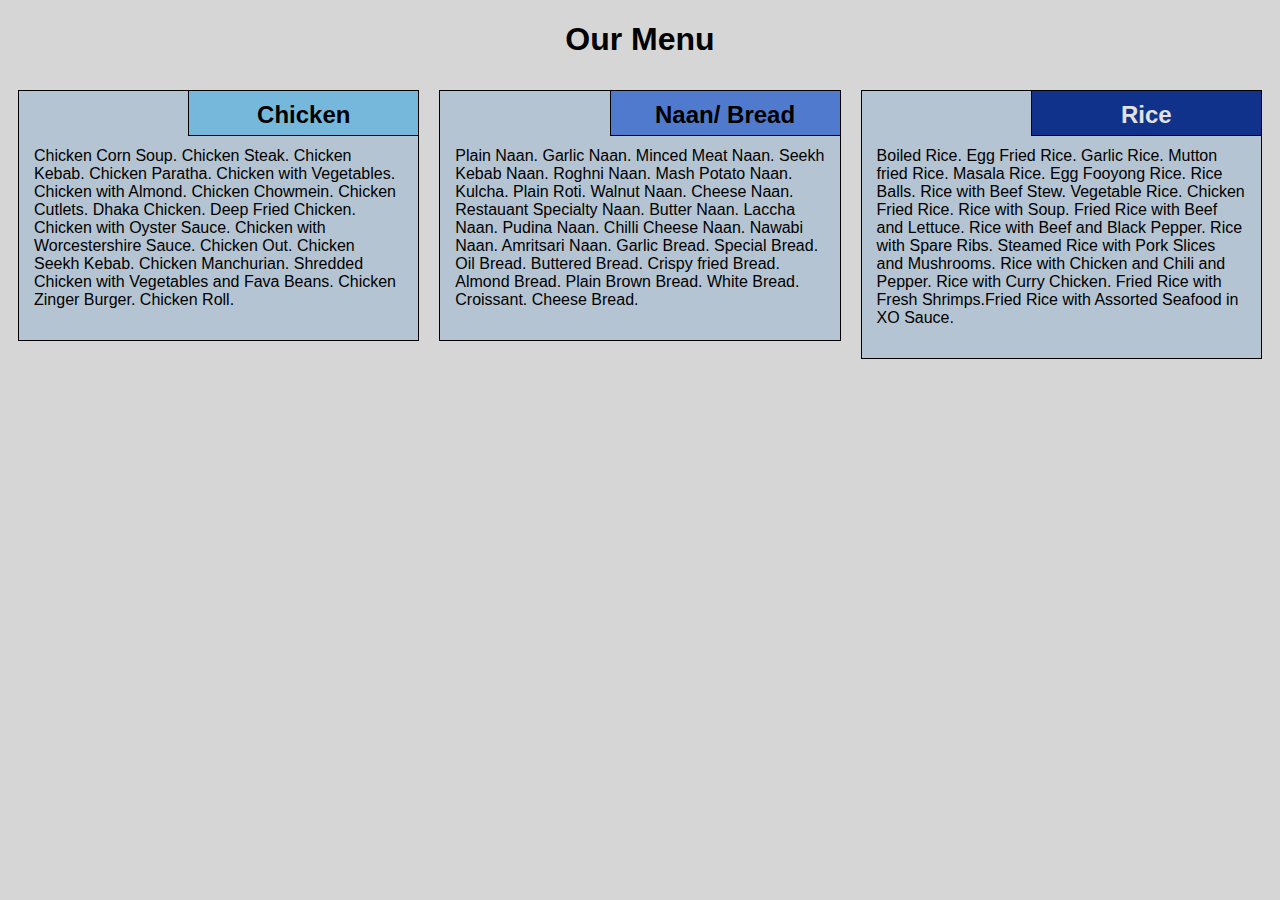
<file: Assignment_1/index.html>
<!DOCTYPE html>
<html>
<head>
	<title>Module_2_Solution</title>
	<link rel="stylesheet" href="css/styles.css">
</head>
<body>
	<h1>Our Menu</h1>
	<div class="row">
        <div class="col-lg-4 col-md-6 col-sm-12">
            <section class="Chicken">
                <h2>Chicken</h2>
                <p>Chicken Corn Soup. Chicken Steak. Chicken Kebab. Chicken Paratha. Chicken with Vegetables.
                Chicken with Almond. Chicken Chowmein. Chicken Cutlets. Dhaka Chicken. Deep Fried Chicken. Chicken
                with Oyster Sauce. Chicken with Worcestershire Sauce. Chicken Out. Chicken Seekh Kebab. Chicken Manchurian. Shredded Chicken with Vegetables and Fava Beans. Chicken Zinger Burger. Chicken Roll.</p>
            </section>
        </div>
        <div class="col-lg-4 col-md-6 col-sm-12">
            <section class="Bread">
                <h2>Naan/ Bread</h2>
                <p>
                    Plain Naan. Garlic Naan. Minced Meat Naan. Seekh Kebab Naan. Roghni Naan.
                    Mash Potato Naan. Kulcha. Plain Roti. Walnut Naan. Cheese Naan. Restauant Specialty Naan. Butter Naan. Laccha Naan. Pudina Naan. Chilli Cheese Naan. Nawabi Naan. Amritsari Naan. Garlic Bread. Special Bread. Oil Bread. Buttered Bread. Crispy fried Bread. Almond Bread. Plain Brown Bread. White Bread. Croissant. Cheese Bread.    
                </p>
            </section>
        </div>
        <div class="col-lg-4 col-md-12 col-sm-12">
            <section class="Rice">
                <h2>Rice</h2>
                <p>
                   Boiled Rice. Egg Fried Rice. Garlic Rice. Mutton fried Rice. Masala Rice. Egg Fooyong Rice. Rice Balls. Rice with Beef Stew. Vegetable Rice. Chicken Fried Rice. Rice with Soup. Fried Rice with Beef and Lettuce. Rice with Beef and Black Pepper. Rice with Spare Ribs. Steamed Rice with Pork Slices and Mushrooms. Rice with Chicken and Chili and Pepper. Rice with Curry Chicken. Fried Rice with Fresh Shrimps.Fried Rice with Assorted Seafood in XO Sauce.
                </p>
            </section>
        </div>
    </div>
</body>
</html>
</file>
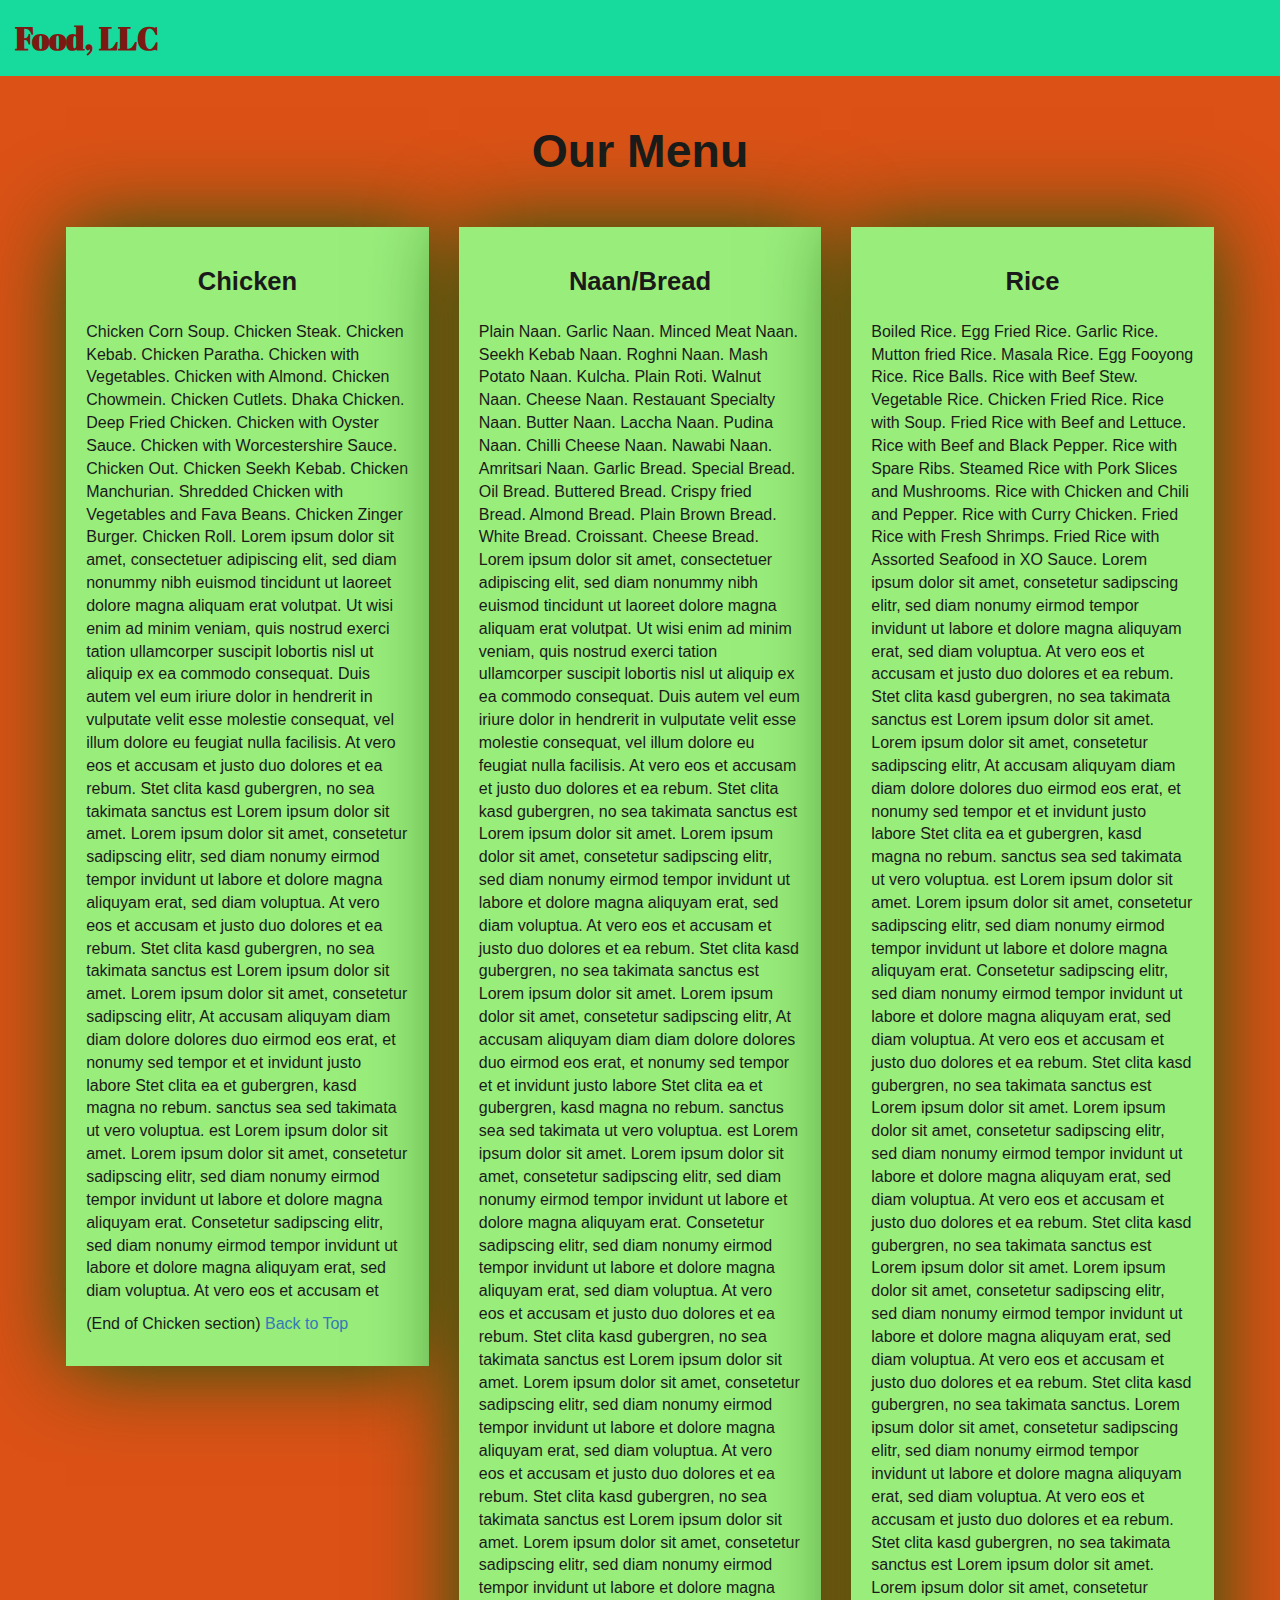
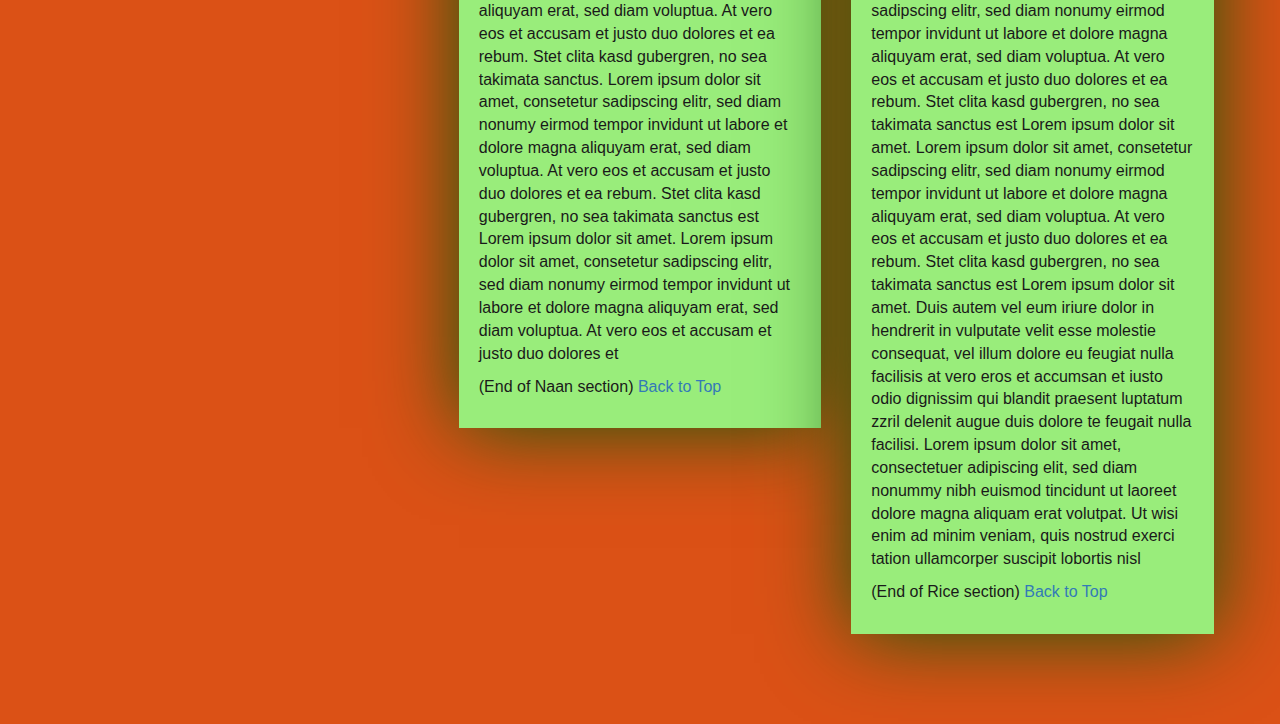
<file: Assignment_2/index.html>
<!DOCTYPE html>
<html lang="en">

<head>
    <meta charset="utf-8">
    <meta http-equiv="X-UA-Compatible" content="IE=edge">
    <meta name="viewport" content="width=device-width, initial-scale=1">
    <title>Assignment Solution for Module 3</title>
    <link rel="stylesheet" href="css/bootstrap.min.css">
    <link rel="stylesheet" href="css/styles.css">
    <link href="https://fonts.googleapis.com/css?family=Source+Sans+Pro" rel="stylesheet">
    <link href="https://fonts.googleapis.com/css?family=Abril+Fatface" rel="stylesheet">
</head>

<body>
    <header>
        <nav id="header-nav" class="navbar navbar-default">
            <div class="container-fluid">
                <div class="navbar-header">
                    <div class="navbar-brand">
                        <a href="index.html"><h1>Food, LLC</h1></a>
                    </div>

                    <button type="button" class="navbar-toggle collapsed visible-xs" data-toggle="collapse" data-target="#collapsable-nav" aria-expanded="false">
                        <span class="sr-only">Toggle navigation</span>
                        <span class="icon-bar"></span>
                        <span class="icon-bar"></span>
                        <span class="icon-bar"></span>
                    </button>
                </div>

                <div id="collapsable-nav" class="collapse navbar-collapse">
                    <ul id="nav-list" class="nav navbar-nav navbar-right visible-xs text-center">
                        <li>
                            <a href="#chicken-tile"><br class="hidden-xs"> Chicken</a>
                        </li>
                        <li>
                            <a href="#beef-tile"><br class="hidden-xs"> Beef</a>
                        </li>
                        <li>
                            <a href="#sushi-tile"><br class="hidden-xs"> Sushi</a>
                        </li>
                    </ul>
                </div>
            </div>
        </nav>
    </header>

    <div id="main-content" class="container">
        <h2 id="top-heading" class="text-center">Our Menu</h2>
        <div id="home-tiles" class="row">
            <div class="col-md-4 col-sm-6 col-xs-12">
                <div id="chicken-tile">
                    <section>
                        <h3 class="text-center">Chicken</h3>
                        <p>
                            Chicken Corn Soup. Chicken Steak. Chicken Kebab. Chicken Paratha. Chicken with Vegetables.
                            Chicken with Almond. Chicken Chowmein. Chicken Cutlets. Dhaka Chicken. Deep Fried Chicken. Chicken
                            with Oyster Sauce. Chicken with Worcestershire Sauce. Chicken Out. Chicken Seekh Kebab. Chicken Manchurian. Shredded Chicken with Vegetables and Fava Beans.
                            Chicken Zinger Burger. Chicken Roll.
                            Lorem ipsum dolor sit amet, consectetuer adipiscing elit, sed diam nonummy nibh euismod tincidunt ut laoreet dolore magna aliquam erat volutpat. Ut wisi enim
                            ad minim veniam, quis nostrud exerci tation ullamcorper suscipit lobortis nisl ut aliquip ex ea commodo consequat. Duis autem vel eum iriure dolor in hendrerit in vulputate velit esse molestie consequat, vel illum dolore eu
                            feugiat nulla facilisis. At vero eos et accusam et justo duo dolores et ea rebum. Stet clita kasd gubergren, no sea takimata sanctus est Lorem ipsum dolor sit amet. Lorem ipsum dolor sit amet, consetetur sadipscing elitr, sed
                            diam nonumy eirmod tempor invidunt ut labore et dolore magna aliquyam erat, sed diam voluptua. At vero eos et accusam et justo duo dolores et ea rebum. Stet clita kasd gubergren, no sea takimata sanctus est Lorem ipsum dolor
                            sit amet. Lorem ipsum dolor sit amet, consetetur sadipscing elitr, At accusam aliquyam diam diam dolore dolores duo eirmod eos erat, et nonumy sed tempor et et invidunt justo labore Stet clita ea et gubergren, kasd magna no
                            rebum. sanctus sea sed takimata ut vero voluptua. est Lorem ipsum dolor sit amet. Lorem ipsum dolor sit amet, consetetur sadipscing elitr, sed diam nonumy eirmod tempor invidunt ut labore et dolore magna aliquyam erat. Consetetur
                            sadipscing elitr, sed diam nonumy eirmod tempor invidunt ut labore et dolore magna aliquyam erat, sed diam voluptua. At vero eos et accusam et
                        </p>
                        <p>
                            (End of Chicken section) <a href="#top-heading">Back to Top</a>
                        </p>
                    </section>
                </div>
            </div>
            <div class="col-md-4 col-sm-6 col-xs-12">
                <div id="beef-tile">
                    <section>
                        <h3 class="text-center">Naan/Bread</h3>
                        <p>
                            Plain Naan. Garlic Naan. Minced Meat Naan. Seekh Kebab Naan. Roghni Naan.
                            Mash Potato Naan. Kulcha. Plain Roti. Walnut Naan. Cheese Naan. Restauant Specialty Naan. Butter Naan. Laccha Naan. Pudina Naan. Chilli Cheese Naan. Nawabi Naan. Amritsari Naan. Garlic Bread. Special Bread. Oil Bread.
                            Buttered Bread. Crispy fried Bread. Almond Bread. Plain Brown Bread. White Bread. Croissant. Cheese Bread. Lorem ipsum dolor sit amet, consectetuer adipiscing elit, sed diam nonummy
                            nibh euismod tincidunt ut laoreet dolore magna aliquam erat volutpat. Ut wisi enim
                            ad minim veniam, quis nostrud exerci tation ullamcorper suscipit lobortis nisl ut aliquip ex ea commodo consequat. Duis autem vel eum iriure dolor in hendrerit in vulputate velit esse molestie consequat, vel illum dolore eu
                            feugiat nulla facilisis. At vero eos et accusam et justo duo dolores et ea rebum. Stet clita kasd gubergren, no sea takimata sanctus est Lorem ipsum dolor sit amet. Lorem ipsum dolor sit amet, consetetur sadipscing elitr, sed
                            diam nonumy eirmod tempor invidunt ut labore et dolore magna aliquyam erat, sed diam voluptua. At vero eos et accusam et justo duo dolores et ea rebum. Stet clita kasd gubergren, no sea takimata sanctus est Lorem ipsum dolor
                            sit amet. Lorem ipsum dolor sit amet, consetetur sadipscing elitr, At accusam aliquyam diam diam dolore dolores duo eirmod eos erat, et nonumy sed tempor et et invidunt justo labore Stet clita ea et gubergren, kasd magna no
                            rebum. sanctus sea sed takimata ut vero voluptua. est Lorem ipsum dolor sit amet. Lorem ipsum dolor sit amet, consetetur sadipscing elitr, sed diam nonumy eirmod tempor invidunt ut labore et dolore magna aliquyam erat. Consetetur
                            sadipscing elitr, sed diam nonumy eirmod tempor invidunt ut labore et dolore magna aliquyam erat, sed diam voluptua. At vero eos et accusam et justo duo dolores et ea rebum. Stet clita kasd gubergren, no sea takimata sanctus
                            est Lorem ipsum dolor sit amet. Lorem ipsum dolor sit amet, consetetur sadipscing elitr, sed diam nonumy eirmod tempor invidunt ut labore et dolore magna aliquyam erat, sed diam voluptua. At vero eos et accusam et justo duo
                            dolores et ea rebum. Stet clita kasd gubergren, no sea takimata sanctus est Lorem ipsum dolor sit amet. Lorem ipsum dolor sit amet, consetetur sadipscing elitr, sed diam nonumy eirmod tempor invidunt ut labore et dolore magna
                            aliquyam erat, sed diam voluptua. At vero eos et accusam et justo duo dolores et ea rebum. Stet clita kasd gubergren, no sea takimata sanctus. Lorem ipsum dolor sit amet, consetetur sadipscing elitr, sed diam nonumy eirmod
                            tempor invidunt ut labore et dolore magna aliquyam erat, sed diam voluptua. At vero eos et accusam et justo duo dolores et ea rebum. Stet clita kasd gubergren, no sea takimata sanctus est Lorem ipsum dolor sit amet. Lorem ipsum
                            dolor sit amet, consetetur sadipscing elitr, sed diam nonumy eirmod tempor invidunt ut labore et dolore magna aliquyam erat, sed diam voluptua. At vero eos et accusam et justo duo dolores et
                        </p>
                        <p>
                            (End of Naan section) <a href="#top-heading">Back to Top</a>
                        </p>
                    </section>
                </div>
            </div>
            <!-- <div class="clearfix visible-md-block"></div> -->
            <div class="col-md-4 col-sm-12 col-xs-12">
                <div id="sushi-tile">
                    <section>
                        <h3 class="text-center">Rice</h3>
                        <p>
                            Boiled Rice. Egg Fried Rice. Garlic Rice. Mutton fried Rice. Masala Rice. Egg Fooyong Rice. Rice Balls. Rice with Beef Stew. Vegetable Rice. Chicken Fried Rice. Rice with Soup. Fried Rice with Beef and Lettuce.
                            Rice with Beef and Black Pepper. Rice with Spare Ribs. Steamed Rice with Pork Slices and Mushrooms. Rice with Chicken and Chili and Pepper. Rice with Curry Chicken. Fried Rice with Fresh Shrimps. 
                            Fried Rice with Assorted Seafood in XO Sauce. Lorem ipsum dolor sit amet, consetetur sadipscing elitr, sed diam nonumy eirmod tempor invidunt ut labore et dolore magna aliquyam erat, sed
                            diam voluptua. At vero eos et accusam et justo duo dolores et ea rebum. Stet clita kasd gubergren, no sea takimata sanctus est Lorem ipsum dolor sit amet. Lorem ipsum dolor sit amet, consetetur sadipscing elitr, At accusam
                            aliquyam diam diam dolore dolores duo eirmod eos erat, et nonumy sed tempor et et invidunt justo labore Stet clita ea et gubergren, kasd magna no rebum. sanctus sea sed takimata ut vero voluptua. est Lorem ipsum dolor sit amet.
                            Lorem ipsum dolor sit amet, consetetur sadipscing elitr, sed diam nonumy eirmod tempor invidunt ut labore et dolore magna aliquyam erat. Consetetur sadipscing elitr, sed diam nonumy eirmod tempor invidunt ut labore et dolore
                            magna aliquyam erat, sed diam voluptua. At vero eos et accusam et justo duo dolores et ea rebum. Stet clita kasd gubergren, no sea takimata sanctus est Lorem ipsum dolor sit amet. Lorem ipsum dolor sit amet, consetetur sadipscing
                            elitr, sed diam nonumy eirmod tempor invidunt ut labore et dolore magna aliquyam erat, sed diam voluptua. At vero eos et accusam et justo duo dolores et ea rebum. Stet clita kasd gubergren, no sea takimata sanctus est Lorem
                            ipsum dolor sit amet. Lorem ipsum dolor sit amet, consetetur sadipscing elitr, sed diam nonumy eirmod tempor invidunt ut labore et dolore magna aliquyam erat, sed diam voluptua. At vero eos et accusam et justo duo dolores et
                            ea rebum. Stet clita kasd gubergren, no sea takimata sanctus. Lorem ipsum dolor sit amet, consetetur sadipscing elitr, sed diam nonumy eirmod tempor invidunt ut labore et dolore magna aliquyam erat, sed diam voluptua. At vero
                            eos et accusam et justo duo dolores et ea rebum. Stet clita kasd gubergren, no sea takimata sanctus est Lorem ipsum dolor sit amet. Lorem ipsum dolor sit amet, consetetur sadipscing elitr, sed diam nonumy eirmod tempor invidunt
                            ut labore et dolore magna aliquyam erat, sed diam voluptua. At vero eos et accusam et justo duo dolores et ea rebum. Stet clita kasd gubergren, no sea takimata sanctus est Lorem ipsum dolor sit amet. Lorem ipsum dolor sit amet,
                            consetetur sadipscing elitr, sed diam nonumy eirmod tempor invidunt ut labore et dolore magna aliquyam erat, sed diam voluptua. At vero eos et accusam et justo duo dolores et ea rebum. Stet clita kasd gubergren, no sea takimata
                            sanctus est Lorem ipsum dolor sit amet. Duis autem vel eum iriure dolor in hendrerit in vulputate velit esse molestie consequat, vel illum dolore eu feugiat nulla facilisis at vero eros et accumsan et iusto odio dignissim qui
                            blandit praesent luptatum zzril delenit augue duis dolore te feugait nulla facilisi. Lorem ipsum dolor sit amet, consectetuer adipiscing elit, sed diam nonummy nibh euismod tincidunt ut laoreet dolore magna aliquam erat volutpat.
                            Ut wisi enim ad minim veniam, quis nostrud exerci tation ullamcorper suscipit lobortis nisl
                        </p>
                        <p>
                            (End of Rice section) <a href="#top-heading">Back to Top</a>
                        </p>
                    </section>
                </div>
            </div>
            <!-- <div class="clearfix visible-lg-block"></div> -->
        </div>
    </div>
    <div class="clearfix visible-lg-block"></div>


    <!-- jQuery (Bootstrap JS plugins depend on it) -->
    <script src="js/jquery-3.1.1.min.js"></script>
    <script src="js/bootstrap.min.js"></script>
    <!-- <script src="js/script.js"></script> -->

</body>

</html>
</file>
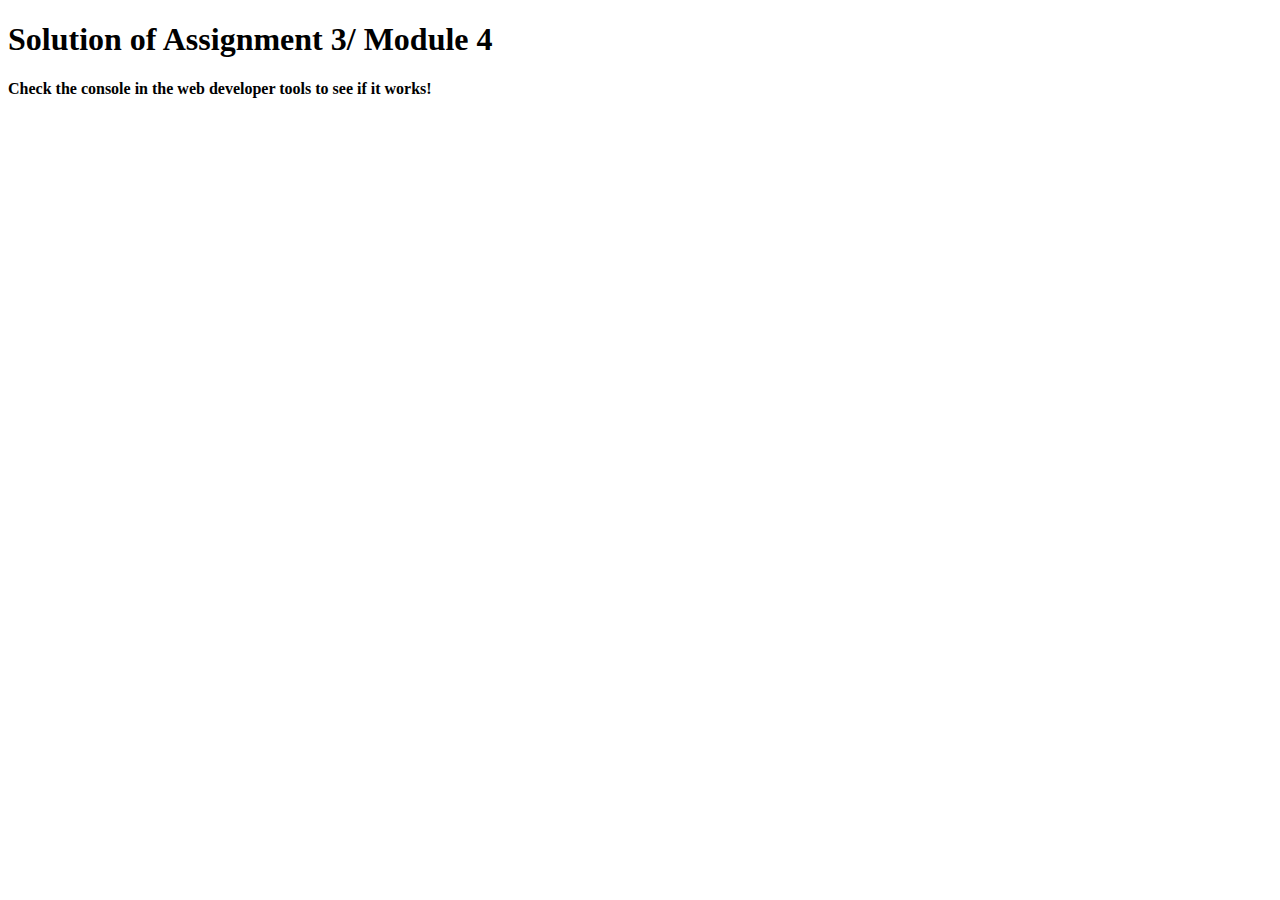
<file: Assignment_3/index.html>
<!DOCTYPE html>
<html>

<head>
    <meta charset="utf-8">
    <title>Assignment Solution for Module 4</title>
    <script src="SpeakHello.js"></script>
    <script src="SpeakGoodBye.js"></script>
    <script src="script.js"></script>
</head>

<body>
    <h1>Solution of Assignment 3/ Module 4</h1>
    <p><b>Check the console in the web developer tools to see if it works!</b></p>
</body>

</html>
</file>
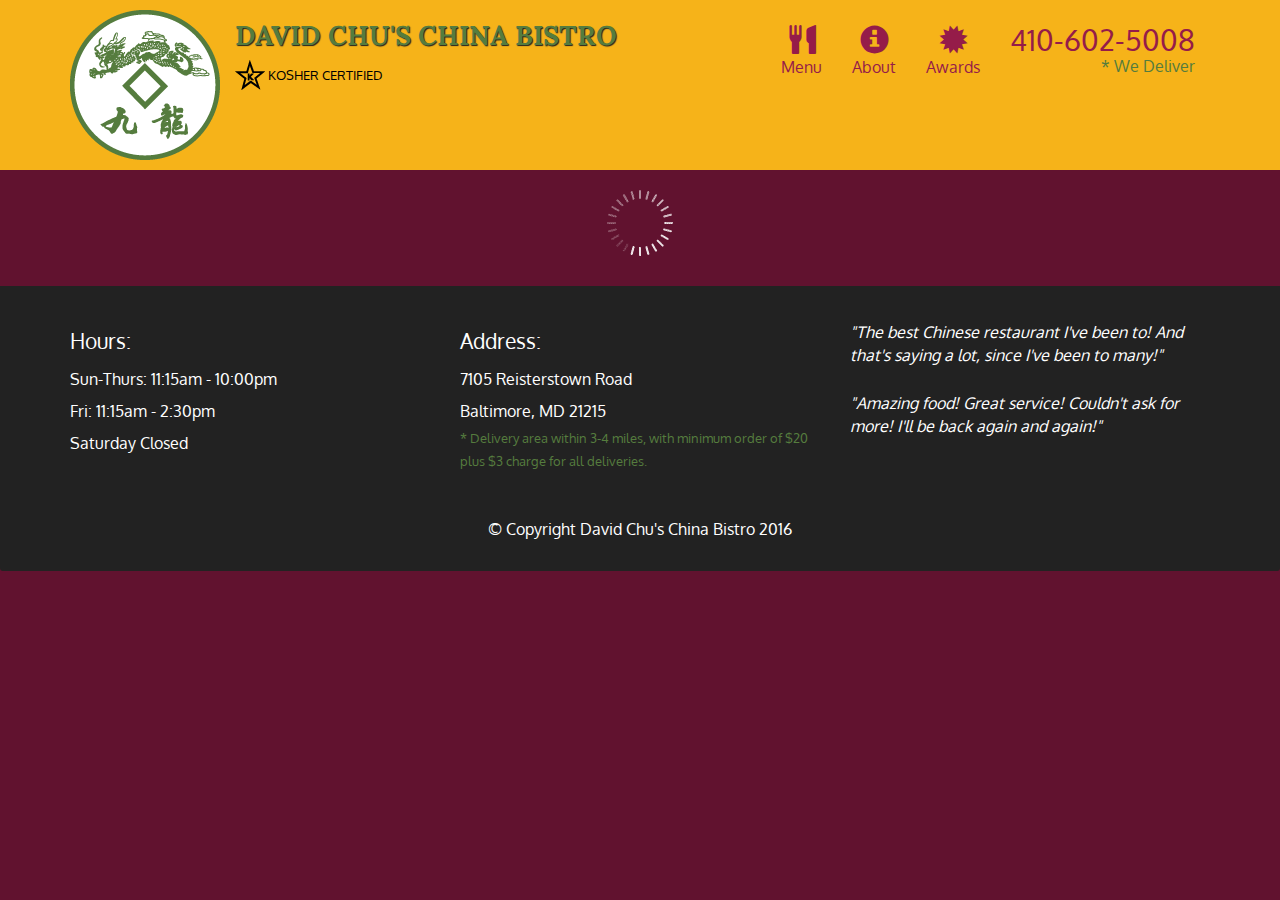
<file: Final_Assignment/index.html>
<!doctype html>
<html lang="en">
  <head>
    <meta charset="utf-8">
    <meta http-equiv="X-UA-Compatible" content="IE=edge">
    <meta name="viewport" content="width=device-width, initial-scale=1">
    <title>David Chu's China Bistro</title>
    <link rel="stylesheet" href="css/bootstrap.min.css">
    <link rel="stylesheet" href="css/styles.css">
    <link href='https://fonts.googleapis.com/css?family=Oxygen:400,300,700' rel='stylesheet' type='text/css'>
    <link href='https://fonts.googleapis.com/css?family=Lora' rel='stylesheet' type='text/css'>
  </head>
<body>
  <header>
    <nav id="header-nav" class="navbar navbar-default">
      <div class="container">
        <div class="navbar-header">
          <a href="index.html" class="pull-left visible-md visible-lg">
            <div id="logo-img" alt="Logo image"></div>
          </a>

          <div class="navbar-brand">
            <a href="index.html"><h1>David Chu's China Bistro</h1></a>
            <p>
              <img src="images/star-k-logo.png" alt="Kosher certification">
              <span>Kosher Certified</span>
            </p>
          </div>

          <button id="navbarToggle" type="button" class="navbar-toggle collapsed" data-toggle="collapse" data-target="#collapsable-nav" aria-expanded="false">
            <span class="sr-only">Toggle navigation</span>
            <span class="icon-bar"></span>
            <span class="icon-bar"></span>
            <span class="icon-bar"></span>
          </button>
        </div>
        
        <div id="collapsable-nav" class="collapse navbar-collapse">
           <ul id="nav-list" class="nav navbar-nav navbar-right">
            <li id="navHomeButton" class="visible-xs active">
              <a href="index.html">
                <span class="glyphicon glyphicon-home"></span> Home</a>
            </li>
            <li id="navMenuButton">
              <a href="#" onclick="$dc.loadMenuCategories();">
                <span class="glyphicon glyphicon-cutlery"></span><br class="hidden-xs"> Menu</a>
            </li>
            <li>
              <a href="#">
                <span class="glyphicon glyphicon-info-sign"></span><br class="hidden-xs"> About</a>
            </li>
            <li>
              <a href="#">
                <span class="glyphicon glyphicon-certificate"></span><br class="hidden-xs"> Awards</a>
            </li>
            <li id="phone" class="hidden-xs">
              <a href="tel:410-602-5008">
                <span>410-602-5008</span></a><div>* We Deliver</div>
            </li>
          </ul><!-- #nav-list -->
        </div><!-- .collapse .navbar-collapse -->
      </div><!-- .container -->
    </nav><!-- #header-nav -->
  </header>

  <div id="call-btn" class="visible-xs">
    <a class="btn" href="tel:410-602-5008">
    <span class="glyphicon glyphicon-earphone"></span>
    410-602-5008
    </a>
  </div>
  <div id="xs-deliver" class="text-center visible-xs">* We Deliver</div>

  <div id="main-content" class="container"></div>

  <footer class="panel-footer">
    <div class="container">
      <div class="row">
        <section id="hours" class="col-sm-4">
          <span>Hours:</span><br>
          Sun-Thurs: 11:15am - 10:00pm<br>
          Fri: 11:15am - 2:30pm<br>
          Saturday Closed
          <hr class="visible-xs">
        </section>
        <section id="address" class="col-sm-4">
          <span>Address:</span><br>
          7105 Reisterstown Road<br>
          Baltimore, MD 21215
          <p>* Delivery area within 3-4 miles, with minimum order of $20 plus $3 charge for all deliveries.</p>
          <hr class="visible-xs">
        </section>
        <section id="testimonials" class="col-sm-4">
          <p>"The best Chinese restaurant I've been to! And that's saying a lot, since I've been to many!"</p>
          <p>"Amazing food! Great service! Couldn't ask for more! I'll be back again and again!"</p>
        </section>
      </div>
      <div class="text-center">&copy; Copyright David Chu's China Bistro 2016</div>
    </div>
  </footer>

  <!-- jQuery (Bootstrap JS plugins depend on it) -->
  <script src="js/jquery-2.1.4.min.js"></script>
  <script src="js/bootstrap.min.js"></script>
  <script src="js/ajax-utils.js"></script>
  <script src="js/script.js"></script>
</body>
</html>
</file>
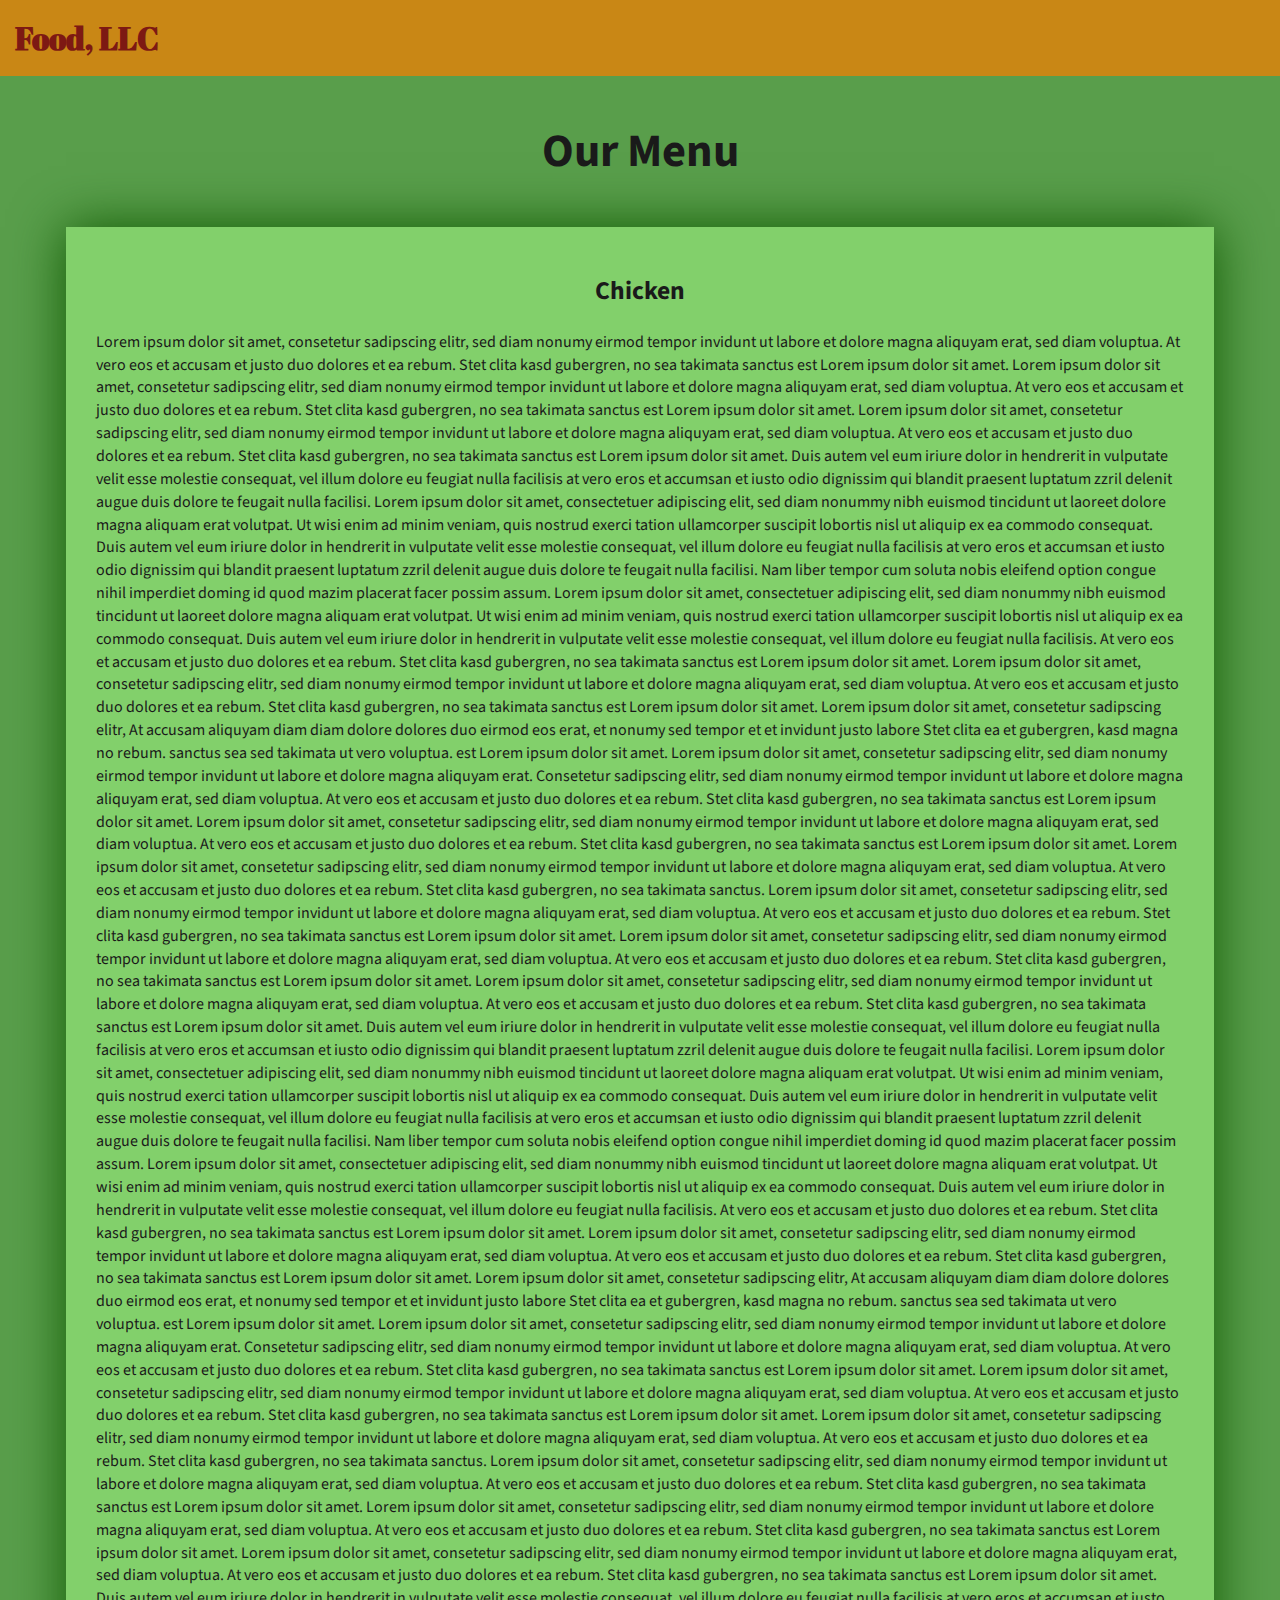
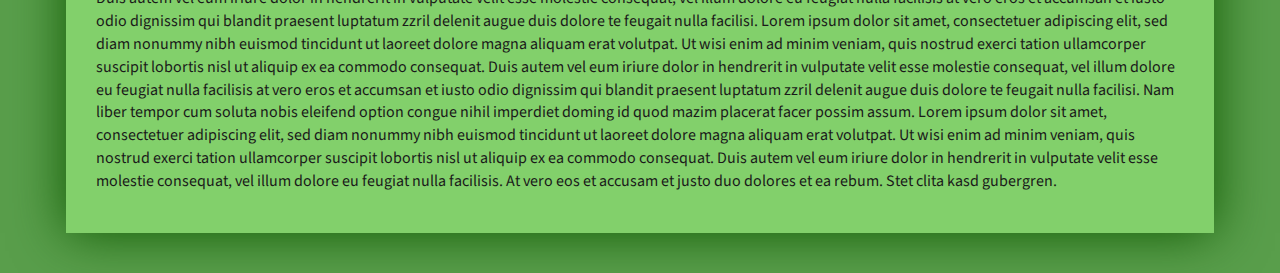
<file: Assignment_2/index_basic.html>
<!DOCTYPE html>
<html lang="zxx">

<head>
    <meta charset="utf-8">
    <meta http-equiv="X-UA-Compatible" content="IE=edge">
    <meta name="viewport" content="width=device-width, initial-scale=1">
    <title>Assignment Solution for Module 3</title>
    <link rel="stylesheet" href="css/bootstrap.min.css">
    <link rel="stylesheet" href="css/styles_basic.css">
    <link href="https://fonts.googleapis.com/css?family=Source+Sans+Pro" rel="stylesheet">
    <link href="https://fonts.googleapis.com/css?family=Abril+Fatface" rel="stylesheet">

    <!-- HTML5 shim and Respond.js for IE8 support of HTML5 elements and media queries -->
    <!-- WARNING: Respond.js doesn't work if you view the page via file:// -->
    <!--[if lt IE 9]>
      <script src="https://oss.maxcdn.com/html5shiv/3.7.2/html5shiv.min.js"></script>
      <script src="https://oss.maxcdn.com/respond/1.4.2/respond.min.js"></script>
    <![endif]-->
</head>

<body>
    <header>
        <nav id="header-nav" class="navbar navbar-default">
            <div class="container-fluid">
                <div class="navbar-header">
                    <div class="navbar-brand">
                        <a href="index_basic.html"><h1>Food, LLC</h1></a>
                    </div>

                    <button type="button" class="navbar-toggle collapsed visible-xs" data-toggle="collapse" data-target="#collapsable-nav" aria-expanded="false">
                        <span class="sr-only">Toggle navigation</span>
                        <span class="icon-bar"></span>
                        <span class="icon-bar"></span>
                        <span class="icon-bar"></span>
                    </button>
                </div>

                <div id="collapsable-nav" class="collapse navbar-collapse">
                    <ul id="nav-list" class="nav navbar-nav navbar-right visible-xs text-center">
                        <li>
                            <a><br class="hidden-xs"> Chicken</a>
                        </li>
                        <li>
                            <a><br class="hidden-xs"> Beef</a>
                        </li>
                        <li>
                            <a><br class="hidden-xs"> Sushi</a>
                        </li>
                    </ul>
                </div>
            </div>
        </nav>
    </header>

    <div id="main-content" class="container">
        <h2 id="top-heading" class="text-center">Our Menu</h2>
        <section id="main-section">
            <h3 class="text-center">Chicken</h3>
            <p>
                Lorem ipsum dolor sit amet, consetetur sadipscing elitr, sed diam nonumy eirmod tempor invidunt ut labore et dolore magna aliquyam erat, sed diam voluptua. At vero eos et accusam et justo duo dolores et ea rebum. Stet clita kasd gubergren, no sea takimata
                sanctus est Lorem ipsum dolor sit amet. Lorem ipsum dolor sit amet, consetetur sadipscing elitr, sed diam nonumy eirmod tempor invidunt ut labore et dolore magna aliquyam erat, sed diam voluptua. At vero eos et accusam et justo duo dolores
                et ea rebum. Stet clita kasd gubergren, no sea takimata sanctus est Lorem ipsum dolor sit amet. Lorem ipsum dolor sit amet, consetetur sadipscing elitr, sed diam nonumy eirmod tempor invidunt ut labore et dolore magna aliquyam erat, sed
                diam voluptua. At vero eos et accusam et justo duo dolores et ea rebum. Stet clita kasd gubergren, no sea takimata sanctus est Lorem ipsum dolor sit amet. Duis autem vel eum iriure dolor in hendrerit in vulputate velit esse molestie consequat,
                vel illum dolore eu feugiat nulla facilisis at vero eros et accumsan et iusto odio dignissim qui blandit praesent luptatum zzril delenit augue duis dolore te feugait nulla facilisi. Lorem ipsum dolor sit amet, consectetuer adipiscing elit,
                sed diam nonummy nibh euismod tincidunt ut laoreet dolore magna aliquam erat volutpat. Ut wisi enim ad minim veniam, quis nostrud exerci tation ullamcorper suscipit lobortis nisl ut aliquip ex ea commodo consequat. Duis autem vel eum iriure
                dolor in hendrerit in vulputate velit esse molestie consequat, vel illum dolore eu feugiat nulla facilisis at vero eros et accumsan et iusto odio dignissim qui blandit praesent luptatum zzril delenit augue duis dolore te feugait nulla
                facilisi. Nam liber tempor cum soluta nobis eleifend option congue nihil imperdiet doming id quod mazim placerat facer possim assum. Lorem ipsum dolor sit amet, consectetuer adipiscing elit, sed diam nonummy nibh euismod tincidunt ut laoreet
                dolore magna aliquam erat volutpat. Ut wisi enim ad minim veniam, quis nostrud exerci tation ullamcorper suscipit lobortis nisl ut aliquip ex ea commodo consequat. Duis autem vel eum iriure dolor in hendrerit in vulputate velit esse molestie
                consequat, vel illum dolore eu feugiat nulla facilisis. At vero eos et accusam et justo duo dolores et ea rebum. Stet clita kasd gubergren, no sea takimata sanctus est Lorem ipsum dolor sit amet. Lorem ipsum dolor sit amet, consetetur
                sadipscing elitr, sed diam nonumy eirmod tempor invidunt ut labore et dolore magna aliquyam erat, sed diam voluptua. At vero eos et accusam et justo duo dolores et ea rebum. Stet clita kasd gubergren, no sea takimata sanctus est Lorem
                ipsum dolor sit amet. Lorem ipsum dolor sit amet, consetetur sadipscing elitr, At accusam aliquyam diam diam dolore dolores duo eirmod eos erat, et nonumy sed tempor et et invidunt justo labore Stet clita ea et gubergren, kasd magna no
                rebum. sanctus sea sed takimata ut vero voluptua. est Lorem ipsum dolor sit amet. Lorem ipsum dolor sit amet, consetetur sadipscing elitr, sed diam nonumy eirmod tempor invidunt ut labore et dolore magna aliquyam erat. Consetetur sadipscing
                elitr, sed diam nonumy eirmod tempor invidunt ut labore et dolore magna aliquyam erat, sed diam voluptua. At vero eos et accusam et justo duo dolores et ea rebum. Stet clita kasd gubergren, no sea takimata sanctus est Lorem ipsum dolor
                sit amet. Lorem ipsum dolor sit amet, consetetur sadipscing elitr, sed diam nonumy eirmod tempor invidunt ut labore et dolore magna aliquyam erat, sed diam voluptua. At vero eos et accusam et justo duo dolores et ea rebum. Stet clita kasd
                gubergren, no sea takimata sanctus est Lorem ipsum dolor sit amet. Lorem ipsum dolor sit amet, consetetur sadipscing elitr, sed diam nonumy eirmod tempor invidunt ut labore et dolore magna aliquyam erat, sed diam voluptua. At vero eos
                et accusam et justo duo dolores et ea rebum. Stet clita kasd gubergren, no sea takimata sanctus. Lorem ipsum dolor sit amet, consetetur sadipscing elitr, sed diam nonumy eirmod tempor invidunt ut labore et dolore magna aliquyam erat, sed
                diam voluptua. At vero eos et accusam et justo duo dolores et ea rebum. Stet clita kasd gubergren, no sea takimata sanctus est Lorem ipsum dolor sit amet. Lorem ipsum dolor sit amet, consetetur sadipscing elitr, sed diam nonumy eirmod
                tempor invidunt ut labore et dolore magna aliquyam erat, sed diam voluptua. At vero eos et accusam et justo duo dolores et ea rebum. Stet clita kasd gubergren, no sea takimata sanctus est Lorem ipsum dolor sit amet. Lorem ipsum dolor sit
                amet, consetetur sadipscing elitr, sed diam nonumy eirmod tempor invidunt ut labore et dolore magna aliquyam erat, sed diam voluptua. At vero eos et accusam et justo duo dolores et ea rebum. Stet clita kasd gubergren, no sea takimata sanctus
                est Lorem ipsum dolor sit amet. Duis autem vel eum iriure dolor in hendrerit in vulputate velit esse molestie consequat, vel illum dolore eu feugiat nulla facilisis at vero eros et accumsan et iusto odio dignissim qui blandit praesent
                luptatum zzril delenit augue duis dolore te feugait nulla facilisi. Lorem ipsum dolor sit amet, consectetuer adipiscing elit, sed diam nonummy nibh euismod tincidunt ut laoreet dolore magna aliquam erat volutpat. Ut wisi enim ad minim
                veniam, quis nostrud exerci tation ullamcorper suscipit lobortis nisl ut aliquip ex ea commodo consequat. Duis autem vel eum iriure dolor in hendrerit in vulputate velit esse molestie consequat, vel illum dolore eu feugiat nulla facilisis
                at vero eros et accumsan et iusto odio dignissim qui blandit praesent luptatum zzril delenit augue duis dolore te feugait nulla facilisi. Nam liber tempor cum soluta nobis eleifend option congue nihil imperdiet doming id quod mazim placerat
                facer possim assum. Lorem ipsum dolor sit amet, consectetuer adipiscing elit, sed diam nonummy nibh euismod tincidunt ut laoreet dolore magna aliquam erat volutpat. Ut wisi enim ad minim veniam, quis nostrud exerci tation ullamcorper suscipit
                lobortis nisl ut aliquip ex ea commodo consequat. Duis autem vel eum iriure dolor in hendrerit in vulputate velit esse molestie consequat, vel illum dolore eu feugiat nulla facilisis. At vero eos et accusam et justo duo dolores et ea rebum.
                Stet clita kasd gubergren, no sea takimata sanctus est Lorem ipsum dolor sit amet. Lorem ipsum dolor sit amet, consetetur sadipscing elitr, sed diam nonumy eirmod tempor invidunt ut labore et dolore magna aliquyam erat, sed diam voluptua.
                At vero eos et accusam et justo duo dolores et ea rebum. Stet clita kasd gubergren, no sea takimata sanctus est Lorem ipsum dolor sit amet. Lorem ipsum dolor sit amet, consetetur sadipscing elitr, At accusam aliquyam diam diam dolore dolores
                duo eirmod eos erat, et nonumy sed tempor et et invidunt justo labore Stet clita ea et gubergren, kasd magna no rebum. sanctus sea sed takimata ut vero voluptua. est Lorem ipsum dolor sit amet. Lorem ipsum dolor sit amet, consetetur sadipscing
                elitr, sed diam nonumy eirmod tempor invidunt ut labore et dolore magna aliquyam erat. Consetetur sadipscing elitr, sed diam nonumy eirmod tempor invidunt ut labore et dolore magna aliquyam erat, sed diam voluptua. At vero eos et accusam
                et justo duo dolores et ea rebum. Stet clita kasd gubergren, no sea takimata sanctus est Lorem ipsum dolor sit amet. Lorem ipsum dolor sit amet, consetetur sadipscing elitr, sed diam nonumy eirmod tempor invidunt ut labore et dolore magna
                aliquyam erat, sed diam voluptua. At vero eos et accusam et justo duo dolores et ea rebum. Stet clita kasd gubergren, no sea takimata sanctus est Lorem ipsum dolor sit amet. Lorem ipsum dolor sit amet, consetetur sadipscing elitr, sed
                diam nonumy eirmod tempor invidunt ut labore et dolore magna aliquyam erat, sed diam voluptua. At vero eos et accusam et justo duo dolores et ea rebum. Stet clita kasd gubergren, no sea takimata sanctus. Lorem ipsum dolor sit amet, consetetur
                sadipscing elitr, sed diam nonumy eirmod tempor invidunt ut labore et dolore magna aliquyam erat, sed diam voluptua. At vero eos et accusam et justo duo dolores et ea rebum. Stet clita kasd gubergren, no sea takimata sanctus est Lorem
                ipsum dolor sit amet. Lorem ipsum dolor sit amet, consetetur sadipscing elitr, sed diam nonumy eirmod tempor invidunt ut labore et dolore magna aliquyam erat, sed diam voluptua. At vero eos et accusam et justo duo dolores et ea rebum.
                Stet clita kasd gubergren, no sea takimata sanctus est Lorem ipsum dolor sit amet. Lorem ipsum dolor sit amet, consetetur sadipscing elitr, sed diam nonumy eirmod tempor invidunt ut labore et dolore magna aliquyam erat, sed diam voluptua.
                At vero eos et accusam et justo duo dolores et ea rebum. Stet clita kasd gubergren, no sea takimata sanctus est Lorem ipsum dolor sit amet. Duis autem vel eum iriure dolor in hendrerit in vulputate velit esse molestie consequat, vel illum
                dolore eu feugiat nulla facilisis at vero eros et accumsan et iusto odio dignissim qui blandit praesent luptatum zzril delenit augue duis dolore te feugait nulla facilisi. Lorem ipsum dolor sit amet, consectetuer adipiscing elit, sed diam
                nonummy nibh euismod tincidunt ut laoreet dolore magna aliquam erat volutpat. Ut wisi enim ad minim veniam, quis nostrud exerci tation ullamcorper suscipit lobortis nisl ut aliquip ex ea commodo consequat. Duis autem vel eum iriure dolor
                in hendrerit in vulputate velit esse molestie consequat, vel illum dolore eu feugiat nulla facilisis at vero eros et accumsan et iusto odio dignissim qui blandit praesent luptatum zzril delenit augue duis dolore te feugait nulla facilisi.
                Nam liber tempor cum soluta nobis eleifend option congue nihil imperdiet doming id quod mazim placerat facer possim assum. Lorem ipsum dolor sit amet, consectetuer adipiscing elit, sed diam nonummy nibh euismod tincidunt ut laoreet dolore
                magna aliquam erat volutpat. Ut wisi enim ad minim veniam, quis nostrud exerci tation ullamcorper suscipit lobortis nisl ut aliquip ex ea commodo consequat. Duis autem vel eum iriure dolor in hendrerit in vulputate velit esse molestie
                consequat, vel illum dolore eu feugiat nulla facilisis. At vero eos et accusam et justo duo dolores et ea rebum. Stet clita kasd gubergren.
            </p>
        </section>

    </div>

    <!-- jQuery (Bootstrap JS plugins depend on it) -->
    <script src="js/jquery-3.1.1.min.js"></script>
    <script src="js/bootstrap.min.js"></script>
    <!-- <script src="js/script.js"></script> -->

</body>

</html>
</file>
<file: Assignment_1/css/styles.css>
* {
    box-sizing: border-box;
    font-family: Helvetica;
}

body {
    background-color: #d6d6d6;
}

h1 {
    text-align: center;
    color: black;
}

section {
    border: 1px solid black;
    background-color: #b5c4d2;
    margin: 10px;
}

section>h2 {
    float: right;
    border-bottom: 1px solid black;
    border-left: 1px solid black;
    margin: 0;
    width: 230px;
    text-align: center;
    font-style: Times;
    font-size: 24px;
    font-weight: bold;
    height: 45px;
    padding-top: 10px;
}

section.Chicken>h2 {
    background-color: #76b8db;
}

section.Bread>h2 {
    background-color: #4f7acd;
}

section.Rice>h2 {
    color: #e2e2e2;
    background-color: #10328a;
}

section>p {
    padding: 40px 15px 15px 15px;
}

.row {
    width: 100%;
}


/* Desktop view options */

@media (min-width: 992px) {
    .col-lg-1, .col-lg-2, .col-lg-3, .col-lg-4, .col-lg-5, .col-lg-6, .col-lg-7, .col-lg-8, .col-lg-9, .col-lg-10, .col-lg-11, .col-lg-12 {
        float: left;
    }
    .col-lg-1 {
        width: 8.33%;
    }
    .col-lg-2 {
        width: 16.66%;
    }
    .col-lg-3 {
        width: 25%;
    }
    .col-lg-4 {
        width: 33.33%;
    }
    .col-lg-5 {
        width: 41.66%;
    }
    .col-lg-6 {
        width: 50%;
    }
    .col-lg-7 {
        width: 58.33%;
    }
    .col-lg-8 {
        width: 66.66%;
    }
    .col-lg-9 {
        width: 74.99%;
    }
    .col-lg-10 {
        width: 83.33%;
    }
    .col-lg-11 {
        width: 91.66%;
    }
    .col-lg-12 {
        width: 100%;
    }
}


/* Tablet view options */

@media (min-width: 768px) and (max-width: 991px) {
    .col-md-1, .col-md-2, .col-md-3, .col-md-4, .col-md-5, .col-md-6, .col-md-7, .col-md-8, .col-md-9, .col-md-10, .col-md-11, .col-md-12 {
        float: left;
    }
    .col-md-1 {
        width: 8.33%;
    }
    .col-md-2 {
        width: 16.66%;
    }
    .col-md-3 {
        width: 25%;
    }
    .col-md-4 {
        width: 33.33%;
    }
    .col-md-5 {
        width: 41.66%;
    }
    .col-md-6 {
        width: 50%;
    }
    .col-md-7 {
        width: 58.33%;
    }
    .col-md-8 {
        width: 66.66%;
    }
    .col-md-9 {
        width: 74.99%;
    }
    .col-md-10 {
        width: 83.33%;
    }
    .col-md-11 {
        width: 91.66%;
    }
    .col-md-12 {
        width: 100%;
    }
}


/* Mobile view options */

@media (max-width: 767px) {
    .col-sm-1, .col-sm-2, .col-sm-3, .col-sm-4, .col-sm-5, .col-sm-6, .col-sm-7, .col-sm-8, .col-sm-9, .col-sm-10, .col-sm-11, .col-sm-12 {
        float: left;
    }
    .col-sm-1 {
        width: 8.33%;
    }
    .col-sm-2 {
        width: 16.66%;
    }
    .col-sm-3 {
        width: 25%;
    }
    .col-sm-4 {
        width: 33.33%;
    }
    .col-sm-5 {
        width: 41.66%;
    }
    .col-sm-6 {
        width: 50%;
    }
    .col-sm-7 {
        width: 58.33%;
    }
    .col-sm-8 {
        width: 66.66%;
    }
    .col-sm-9 {
        width: 74.99%;
    }
    .col-sm-10 {
        width: 83.33%;
    }
    .col-sm-11 {
        width: 91.66%;
    }
    .col-sm-12 {
        width: 100%;
    }
}
</file>
<file: Assignment_2/css/styles.css>
body {
    font-size: 16px;
    font-family: 'Verdana', sans-serif;
    color: #1a1a1a;
    background-color: #db5116;
}


/** HEADER **/

#header-nav {
    background-color: #16db9d;
    border-radius: 0;
    border: 0;
}

#header-nav button {
    margin-top: 22px;
}

.navbar-default .navbar-toggle:focus, .navbar-default .navbar-toggle:hover {
    background-color: #fce29e;
}

.navbar-collapse {
    border-top: 0;
}

.navbar-brand, .navbar-nav li a {
    line-height: 76px;
    height: 76px;
    padding-top: 0;
}

.navbar-brand h1 {
    color: #7d1913;
    font-family: 'Abril Fatface', cursive;
    font-weight: bolder;
    font-size: 1.8em;
}

.navbar-brand a:hover {
    text-decoration: none;
    text-shadow: 1px 1px 1px #fe9797;
}

#nav-list {
    background-color: #e4af34;
}

#nav-list a {
    /*text-align: center;*/
    font-weight: bolder;
    color: #282828;
    font-size: 1.2em;
}

#nav-list a:hover {
    color: #202020;
    background-color: #fce29e;
}

.navbar-header button.navbar-toggle, .navbar-header .icon-bar {
    border: 1px solid #7d1913;
}


/** END HEADER */


/** HOME PAGE **/

#main-content {
    width: 92%;
    margin-bottom: 30px;
}

#main-content h2 {
    font-size: 2.9em;
    font-weight: bold;
    margin-top: 30px;
    margin-bottom: 50px;
}

#main-content h3 {
    font-size: 1.6em;
    font-weight: bold;
    margin-bottom: 1em;
}

#chicken-tile, #beef-tile, #sushi-tile {
    width: 100%;
    padding: 20px;
    background-color: #99ed7b;
    margin-bottom: 60px;
    box-shadow: 0 0 80px #18580b;
}


/** END HOME PAGE **/
</file>
<file: Final_Assignment/css/styles.css>
body {
  font-size: 16px;
  color: #fff;
  background-color: #61122f;
  font-family: 'Oxygen', sans-serif;
}

/** HEADER **/
#header-nav {
  background-color: #f6b319;
  border-radius: 0;
  border: 0;
}

#logo-img {
  background: url('../images/restaurant-logo_large.png') no-repeat;
  width: 150px;
  height: 150px;
  margin: 10px 15px 10px 0;
}

.navbar-brand {
  padding-top: 25px;
}
.navbar-brand h1 { /* Restaurant name */
  font-family: 'Lora', serif;
  color: #557c3e;
  font-size: 1.5em;
  text-transform: uppercase;
  font-weight: bold;
  text-shadow: 1px 1px 1px #222;
  margin-top: 0;
  margin-bottom: 0;
  line-height: .75;
}
.navbar-brand a:hover, .navbar-brand a:focus {
  text-decoration: none;
}
.navbar-brand p { /* Kosher cert */
  color: #000;
  text-transform: uppercase;
  font-size: .7em;
  margin-top: 15px;
}
.navbar-brand p span { /* Star-K */
  vertical-align: middle;
}

#nav-list {
  margin-top: 10px;
}
#nav-list a {
  color: #951C49;
  text-align: center;
}
#nav-list a:hover {
  background: #E7E7E7;
}
#nav-list a span {
  font-size: 1.8em;
}

#phone {
  margin-top: 5px;
}
#phone a { /* Phone number */
  text-align: right;
  padding-bottom: 0;
}
#phone div { /* We Deliver */
  color: #557c3e;
  text-align: right;
  padding-right: 15px;
}

.navbar-header button.navbar-toggle, .navbar-header .icon-bar {
  border: 1px solid #61122f;
}
.navbar-header button.navbar-toggle {
  clear: both;
  margin-top: -30px;
}
/* END HEADER */

/* FOOTER */
.panel-footer {
  margin-top: 30px;
  padding-top: 35px;
  padding-bottom: 30px;
  background-color: #222;
  border-top: 0;
}
.panel-footer div.row {
  margin-bottom: 35px;
}
#hours, #address {
  line-height: 2;
}
#hours > span, #address > span {
  font-size: 1.3em;
}
#address p {
  color: #557c3e;
  font-size: .8em;
  line-height: 1.8;
}
#testimonials {
  font-style: italic;
}
#testimonials p:nth-child(2) {
  margin-top: 25px;
}
/* END FOOTER */



/* HOME PAGE */
.container .jumbotron {
  box-shadow: 0 0 50px #3F0C1F;
  border: 2px solid #3F0C1F;
}

#menu-tile, #specials-tile, #map-tile {
  height: 250px;
  width: 100%;
  margin-bottom: 15px;
  position: relative;
  border: 2px solid #3F0C1F;
  overflow: hidden;
}
#menu-tile:hover, #specials-tile:hover, #map-tile:hover {
  box-shadow: 0 1px 5px 1px #cccccc;
}
#menu-tile {
  background: url('../images/menu-tile.jpg') no-repeat;
  background-position: center;
}
#specials-tile {
  background: url('../images/specials-tile.jpg') no-repeat;
  background-position: center;
}
#menu-tile span, #specials-tile span, #map-tile span {
  position: absolute;
  bottom: 0;
  right: 0;
  width: 100%;
  text-align: center;
  font-size: 1.6em;
  text-transform: uppercase;
  background-color: #000;
  color: #fff;
  opacity: .8;
}
/* END HOME PAGE */

/* MENU CATEGORIES PAGE */
.category-tile { 
  position: relative;
  border: 2px solid #3F0C1F;
  overflow: hidden;
  width: 200px;
  height: 200px;
  margin: 0 auto 15px;
}
.category-tile span {
  position: absolute;
  bottom: 0;
  right: 0;
  width: 100%;
  text-align: center;
  font-size: 1.2em;
  text-transform: uppercase;
  background-color: #000;
  color: #fff;
  opacity: .8;
}
.category-tile:hover {
  box-shadow: 0 1px 5px 1px #cccccc;
}

#menu-categories-title + div {
  margin-bottom: 50px;
}
/* END MENU CATEGORIES PAGE */

/* SINGLE CATEGORY PAGE */
.menu-item-tile {
  margin-bottom: 25px;
}
.menu-item-tile hr {
  width: 80%;
}
.menu-item-tile .menu-item-price {
  font-size: 1.1em;
  text-align: right;
  margin-top: -15px;
  margin-right: -15px;
}
.menu-item-tile .menu-item-price span {
  font-size: .6em;
}
.menu-item-photo {
  position: relative;
  border: 2px solid #3F0C1F; 
  overflow: hidden;
  padding: 0;
  margin-right: -15px;
  margin-left: auto;
  margin-bottom: 20px;
  max-width: 250px;
}
.menu-item-photo div {
  position: absolute;
  bottom: 0;
  right: 0;
  width: 80px;
  background-color: #557c3e;
  text-align: center;
}
.menu-item-description {
  padding-right: 30px;
}
h3.menu-item-title {
  margin: 0 0 10px;
}
.menu-item-details {
  font-size: .9em;
  font-style: italic;
}
/* END SINGLE CATEGORY PAGE */


/********** Large devices only **********/
@media (min-width: 1200px) {
  .container .jumbotron {
    background: url('../images/jumbotron_1200.jpg') no-repeat;
    height: 675px;
  }
}

/********** Medium devices only **********/
@media (min-width: 992px) and (max-width: 1199px) {
  /* Header */
  #logo-img {
    background: url('../images/restaurant-logo_medium.png') no-repeat;
    width: 100px;
    height: 100px;
    margin: 5px 5px 5px 0;
  }
  /* End Header */

  /* Home Page */
  .container .jumbotron {
    background: url('../images/jumbotron_992.jpg') no-repeat;
    height: 558px;
  }
  /* End Home Page */
}

/********** Small devices only **********/
@media (min-width: 768px) and (max-width: 991px) {
  /* Home Page */
  .container .jumbotron {
    background: url('../images/jumbotron_768.jpg') no-repeat;
    height: 432px;
  }
  /* End Home Page */
}

/********** Extra small devices only **********/
@media (max-width: 767px) {
  /* Header */
  .navbar-brand {
    padding-top: 10px;
    height: 80px;
  }
  .navbar-brand h1 { /* Restaurant name */
    padding-top: 10px;
    font-size: 5vw; /* 1vw = 1% of viewport width */
  }
  .navbar-brand p { /* Kosher cert */
    font-size: .6em;
    margin-top: 12px;
  }
  .navbar-brand p img { /* Star-K */
    height: 20px;
  }

  #collapsable-nav a { /* Collapsed nav menu text */
    font-size: 1.2em;
  }
  #collapsable-nav a span { /* Collapsed nav menu glyph */
    font-size: 1em;
    margin-right: 5px;
  }

  #call-btn > a {
    font-size: 1.5em;
    display: block;
    margin: 0 20px;
    padding: 10px;
    border: 2px solid #fff;
    background-color: #f6b319;
    color: #951c49;
  }
  #xs-deliver {
    margin-top: 5px;
    font-size: .7em;
    letter-spacing: .1em;
    text-transform: uppercase;
  }
  /* End Header */

  /* Footer */
  .panel-footer section {
    margin-bottom: 30px;
    text-align: center;
  }
  .panel-footer section:nth-child(3) {
    margin-bottom: 0; /* margin already exists on the whole row */
  }
  .panel-footer section hr {
    width: 50%;
  }
  /* End Footer */

  /* Home Page */
  .container .jumbotron {
    margin-top: 30px;
    padding: 0;
  }
  #menu-tile, #specials-tile {
    width: 360px;
    margin: 0 auto 15px;
  }

  .menu-item-photo {
    margin-right: auto;
  }
  .menu-item-tile .menu-item-price {
    text-align: center;
  }
  .menu-item-description {
    text-align: center;;
  }
}


/********** Super extra small devices Only :-) (e.g., iPhone 4) **********/
@media (max-width: 479px) {
  /* Header */
  .navbar-brand h1 { /* Restaurant name */
    padding-top: 5px;
    font-size: 6vw;
  }
  /* End Header */
  
  /* Home page */
  #menu-tile, #specials-tile {
    width: 280px;
    margin: 0 auto 15px;
  }

  .col-xxs-12 {
    position: relative;
    min-height: 1px;
    padding-right: 15px;
    padding-left: 15px;
    float: left;
    width: 100%;
  }
}
</file>
<file: Assignment_2/css/styles_basic.css>
body {
    font-size: 16px;
    font-family: 'Source Sans Pro', sans-serif;
    color: #1a1a1a;
    background-color: #599e4b;
}


/** HEADER **/

#header-nav {
    background-color: #c98715;
    border-radius: 0;
    border: 0;
}

#header-nav button {
    margin-top: 22px;
}

.navbar-default .navbar-toggle:focus, .navbar-default .navbar-toggle:hover {
    background-color: #fce29e;
}

.navbar-collapse {
    border-top: 0;
}

.navbar-brand, .navbar-nav li a {
    line-height: 76px;
    height: 76px;
    padding-top: 0;
}

.navbar-brand h1 {
    color: #7d1913;
    font-family: 'Abril Fatface', cursive;
    font-weight: bolder;
    font-size: 1.8em;
}

.navbar-brand a:hover {
    text-decoration: none;
    text-shadow: 1px 1px 1px #fe9797;
}

#nav-list {
    background-color: #e4af34;
}

#nav-list a {
    font-weight: bolder;
    color: #282828;
    font-size: 1.2em;
}

#nav-list a:hover {
    color: #202020;
    background-color: #fce29e;
}

.navbar-header button.navbar-toggle, .navbar-header .icon-bar {
    border: 1px solid #7d1913;
}


/** END HEADER */


/** HOME PAGE **/

#main-content {
    width: 92%;
    margin-bottom: 40px;
}

#main-content h2 {
    font-size: 2.9em;
    font-weight: bold;
    margin-top: 30px;
    margin-bottom: 50px;
}

#main-content h3 {
    font-size: 1.6em;
    font-weight: bold;
    margin-bottom: 1em;
}

#main-section {
    background-color: #82d06b;
    box-shadow: 0 0 50px #0f5900;
    padding: 30px;
}

/** END HOME PAGE **/
</file>
